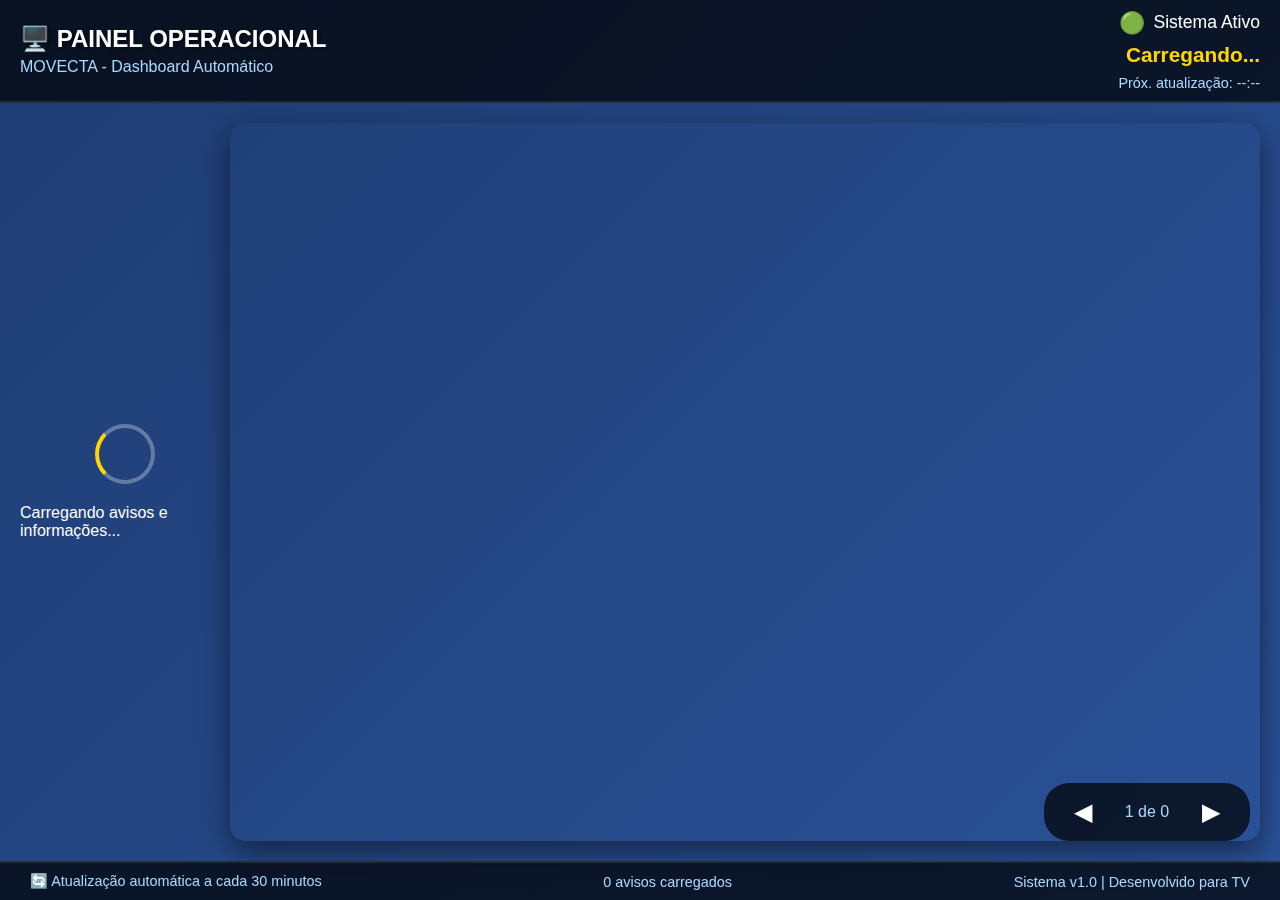
<file: index.html>
<!DOCTYPE html>
<html lang="pt-BR">
<head>
    <meta charset="UTF-8">
    <meta name="viewport" content="width=device-width, initial-scale=1.0">
    <title>Painel Digital TV - Movecta</title>
    <link rel="stylesheet" href="style.css">
</head>
<body>
    <!-- Container principal do painel -->
    <div class="painel-container">
        
        <!-- Header com informações do sistema -->
        <header class="header">
            <div class="header-left">
                <h1 class="titulo-painel">🖥️ PAINEL OPERACIONAL</h1>
                <span class="empresa">MOVECTA - Dashboard Automático</span>
            </div>
            <div class="header-right">
                <div class="status-sistema">
                    <span class="status-indicador" id="statusIndicador">🟢</span>
                    <span class="status-texto" id="statusTexto">Sistema Ativo</span>
                </div>
                <div class="data-hora">
                    <span id="dataHora">Carregando...</span>
                </div>
                <div class="proxima-atualizacao">
                    <span>Próx. atualização: <span id="proximaAtualizacao">--:--</span></span>
                </div>
            </div>
        </header>

        <!-- Container principal do carrossel -->
        <main class="carrossel-container">
            
            <!-- Loading inicial -->
            <div class="loading-container" id="loadingContainer">
                <div class="loading-spinner"></div>
                <p>Carregando avisos e informações...</p>
            </div>
            
            <!-- Container das imagens do carrossel -->
            <div class="carrossel-slides" id="carrosselSlides">
                <!-- As imagens serão inseridas aqui dinamicamente pelo JavaScript -->
            </div>
            
            <!-- Indicadores do carrossel -->
            <div class="carrossel-indicadores" id="carrosselIndicadores">
                <!-- Indicadores serão criados dinamicamente -->
            </div>
            
            <!-- Controles do carrossel (podem ser ocultados se não necessários) -->
            <div class="carrossel-controles">
                <button class="controle anterior" id="anteriorBtn">
                    <span>◀</span>
                </button>
                <div class="info-slide">
                    <span id="slideAtual">1</span> de <span id="totalSlides">0</span>
                </div>
                <button class="controle proximo" id="proximoBtn">
                    <span>▶</span>
                </button>
            </div>
            
        </main>

        <!-- Footer com informações adicionais -->
        <footer class="footer">
            <div class="footer-left">
                <span>🔄 Atualização automática a cada 30 minutos</span>
            </div>
            <div class="footer-center">
                <span id="totalAvisos">0 avisos carregados</span>
            </div>
            <div class="footer-right">
                <span>Sistema v1.0 | Desenvolvido para TV</span>
            </div>
        </footer>

    </div>

    <!-- Mensagem quando não há avisos -->
    <div class="sem-avisos" id="semAvisos" style="display: none;">
        <div class="sem-avisos-content">
            <h2>📭 Nenhum aviso disponível</h2>
            <p>Aguardando captura de dados...</p>
            <div class="loading-spinner"></div>
        </div>
    </div>

    <!-- Scripts -->
    <script src="script.js"></script>
</body>
</html>
</file>
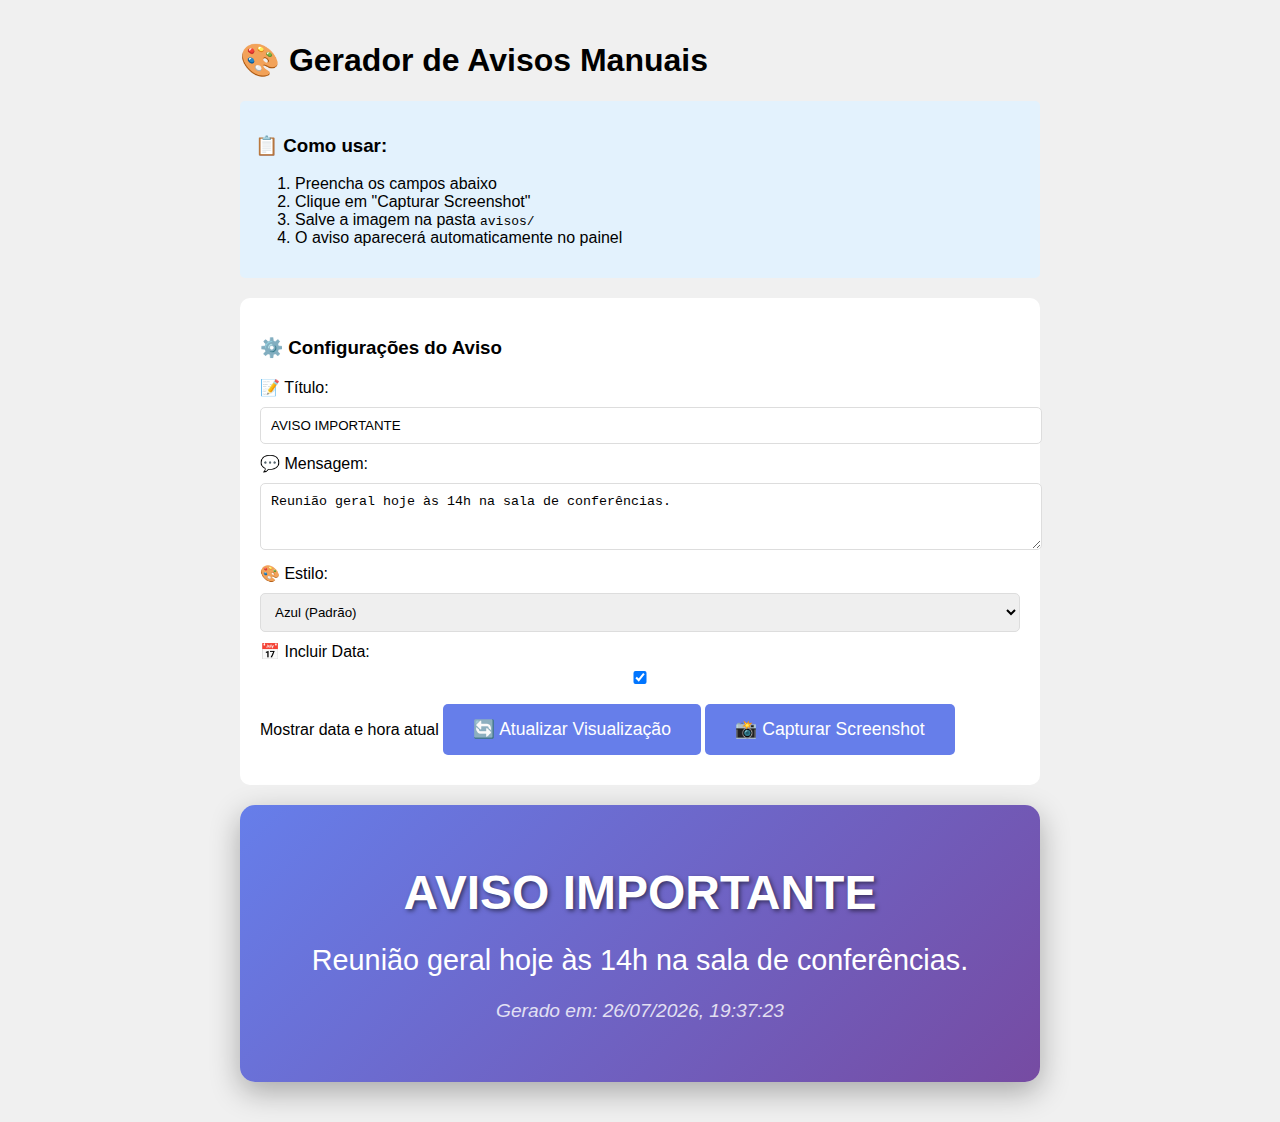
<file: avisos/exemplo_aviso_manual.html>
<!DOCTYPE html>
<html lang="pt-BR">
<head>
    <meta charset="UTF-8">
    <meta name="viewport" content="width=device-width, initial-scale=1.0">
    <title>Gerador de Avisos Manuais</title>
    <style>
        body { 
            font-family: Arial, sans-serif; 
            max-width: 800px; 
            margin: 0 auto; 
            padding: 20px; 
            background: #f0f0f0; 
        }
        .aviso-container {
            background: linear-gradient(135deg, #667eea 0%, #764ba2 100%);
            padding: 60px 40px;
            border-radius: 15px;
            text-align: center;
            color: white;
            margin: 20px 0;
            box-shadow: 0 10px 30px rgba(0,0,0,0.3);
        }
        .aviso-titulo {
            font-size: 3em;
            font-weight: bold;
            margin-bottom: 20px;
            text-shadow: 2px 2px 4px rgba(0,0,0,0.5);
        }
        .aviso-texto {
            font-size: 1.8em;
            margin-bottom: 20px;
            line-height: 1.4;
        }
        .aviso-data {
            font-size: 1.2em;
            opacity: 0.8;
            font-style: italic;
        }
        .controles {
            background: white;
            padding: 20px;
            border-radius: 10px;
            margin-bottom: 20px;
        }
        input, select, textarea {
            width: 100%;
            padding: 10px;
            margin: 10px 0;
            border-radius: 5px;
            border: 1px solid #ddd;
        }
        button {
            background: #667eea;
            color: white;
            border: none;
            padding: 15px 30px;
            border-radius: 5px;
            cursor: pointer;
            font-size: 1.1em;
            margin: 10px 0;
        }
        button:hover { background: #5a6fd8; }
        .instrucoes {
            background: #e3f2fd;
            padding: 15px;
            border-radius: 5px;
            margin-bottom: 20px;
        }
    </style>
</head>
<body>
    <h1>🎨 Gerador de Avisos Manuais</h1>
    
    <div class="instrucoes">
        <h3>📋 Como usar:</h3>
        <ol>
            <li>Preencha os campos abaixo</li>
            <li>Clique em "Capturar Screenshot"</li>
            <li>Salve a imagem na pasta <code>avisos/</code></li>
            <li>O aviso aparecerá automaticamente no painel</li>
        </ol>
    </div>

    <div class="controles">
        <h3>⚙️ Configurações do Aviso</h3>
        
        <label>📝 Título:</label>
        <input type="text" id="titulo" value="AVISO IMPORTANTE" placeholder="Digite o título do aviso">
        
        <label>💬 Mensagem:</label>
        <textarea id="mensagem" rows="3" placeholder="Digite a mensagem do aviso">Reunião geral hoje às 14h na sala de conferências.</textarea>
        
        <label>🎨 Estilo:</label>
        <select id="estilo">
            <option value="azul">Azul (Padrão)</option>
            <option value="verde">Verde (Sucesso)</option>
            <option value="laranja">Laranja (Atenção)</option>
            <option value="vermelho">Vermelho (Urgente)</option>
            <option value="roxo">Roxo (Informativo)</option>
        </select>
        
        <label>📅 Incluir Data:</label>
        <input type="checkbox" id="incluirData" checked> Mostrar data e hora atual
        
        <button onclick="atualizarAviso()">🔄 Atualizar Visualização</button>
        <button onclick="capturarScreenshot()">📸 Capturar Screenshot</button>
    </div>

    <!-- Preview do aviso -->
    <div id="avisoPreview" class="aviso-container">
        <div class="aviso-titulo">AVISO IMPORTANTE</div>
        <div class="aviso-texto">Reunião geral hoje às 14h na sala de conferências.</div>
        <div class="aviso-data">Gerado em: <span id="dataAtual"></span></div>
    </div>

    <script>
        // Atualizar data
        function atualizarData() {
            const agora = new Date();
            document.getElementById('dataAtual').textContent = 
                agora.toLocaleString('pt-BR');
        }

        // Estilos dos avisos
        const estilos = {
            azul: 'linear-gradient(135deg, #667eea 0%, #764ba2 100%)',
            verde: 'linear-gradient(135deg, #56ab2f 0%, #a8e6cf 100%)',
            laranja: 'linear-gradient(135deg, #ff7e5f 0%, #feb47b 100%)',
            vermelho: 'linear-gradient(135deg, #ff416c 0%, #ff4b2b 100%)',
            roxo: 'linear-gradient(135deg, #a8edea 0%, #fed6e3 100%)'
        };

        // Atualizar preview do aviso
        function atualizarAviso() {
            const titulo = document.getElementById('titulo').value || 'AVISO IMPORTANTE';
            const mensagem = document.getElementById('mensagem').value || 'Digite sua mensagem aqui';
            const estilo = document.getElementById('estilo').value;
            const incluirData = document.getElementById('incluirData').checked;
            
            const preview = document.getElementById('avisoPreview');
            
            // Atualizar conteúdo
            preview.querySelector('.aviso-titulo').textContent = titulo;
            preview.querySelector('.aviso-texto').textContent = mensagem;
            
            // Mostrar/esconder data
            const dataElement = preview.querySelector('.aviso-data');
            dataElement.style.display = incluirData ? 'block' : 'none';
            
            // Aplicar estilo
            preview.style.background = estilos[estilo];
            
            atualizarData();
        }

        // Capturar screenshot (simulação - usuário deve usar ferramenta do sistema)
        function capturarScreenshot() {
            alert(`📸 Para capturar o screenshot:

Windows:
• Use a Ferramenta de Captura (Win + Shift + S)
• Selecione apenas o aviso colorido
• Salve na pasta 'avisos/' como 'aviso_manual_${Date.now()}.png'

Ou:
• Clique com botão direito sobre o aviso
• "Inspecionar elemento" 
• Botão direito no elemento do aviso
• "Capturar screenshot do nó"

O aviso aparecerá automaticamente no painel da TV! ✅`);
        }

        // Inicializar
        atualizarData();
        setInterval(atualizarData, 1000);
        
        // Atualizar preview quando campos mudarem
        document.getElementById('titulo').addEventListener('input', atualizarAviso);
        document.getElementById('mensagem').addEventListener('input', atualizarAviso);
        document.getElementById('estilo').addEventListener('change', atualizarAviso);
        document.getElementById('incluirData').addEventListener('change', atualizarAviso);
        
        // Atalhos de teclado
        document.addEventListener('keydown', function(e) {
            if (e.ctrlKey && e.key === 'Enter') {
                capturarScreenshot();
            }
        });
        
        console.log('🎨 Gerador de avisos carregado! Ctrl+Enter para capturar.');
    </script>
</body>
</html>
</file>
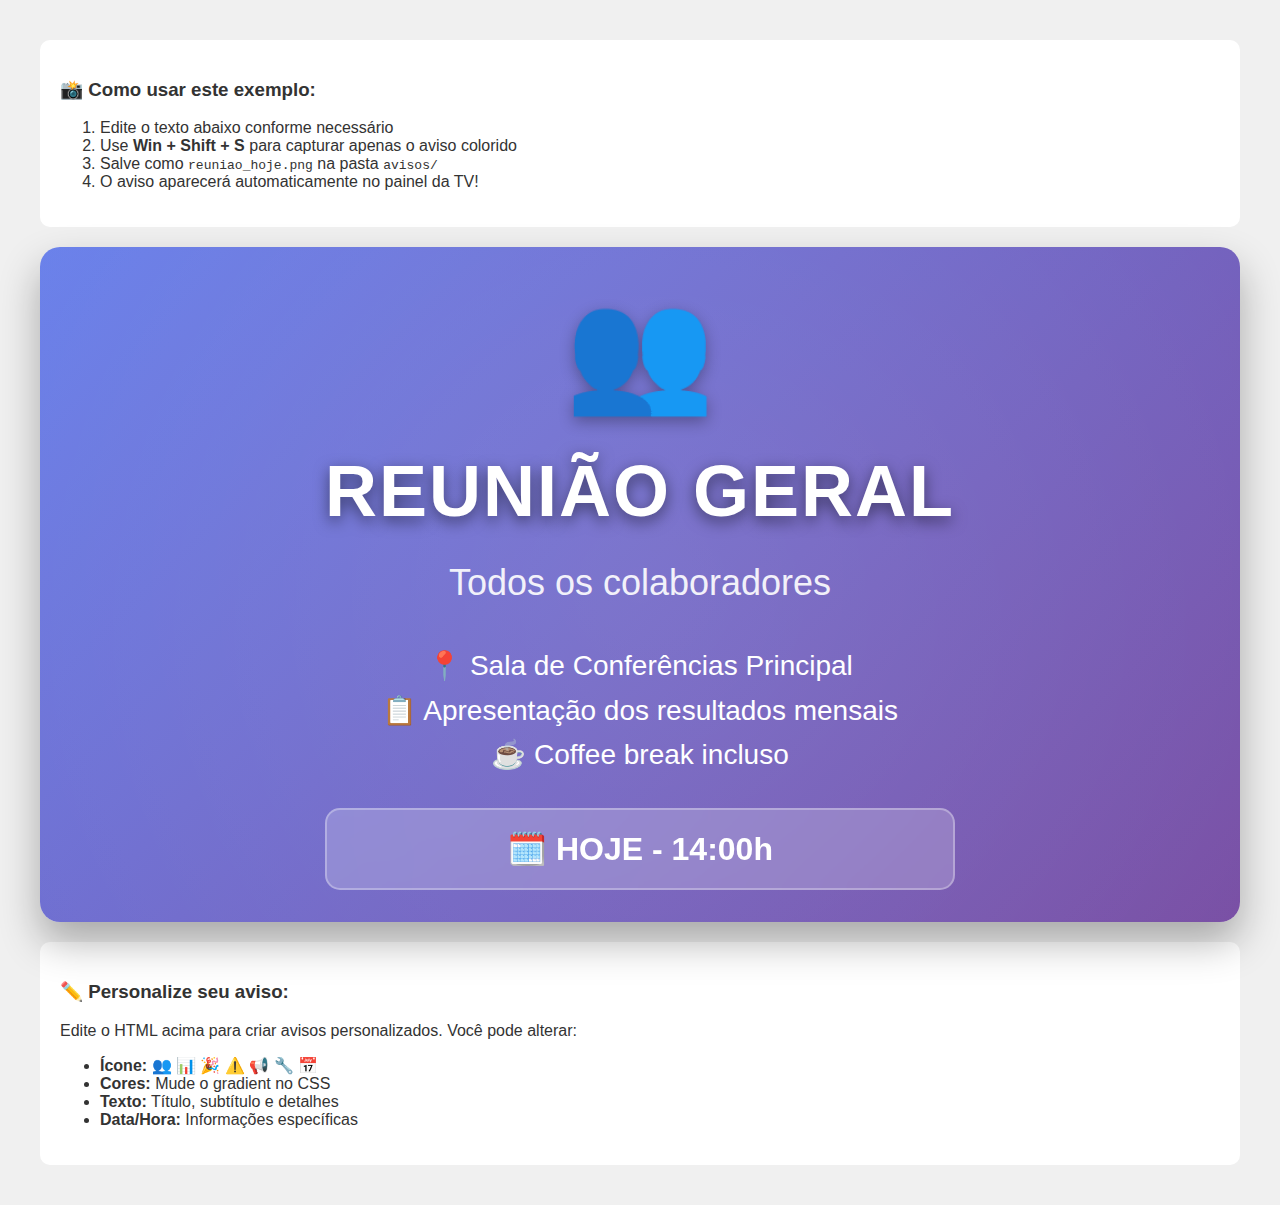
<file: avisos/exemplo_aviso_reuniao.html>
<!DOCTYPE html>
<html lang="pt-BR">
<head>
    <meta charset="UTF-8">
    <meta name="viewport" content="width=device-width, initial-scale=1.0">
    <title>Exemplo - Aviso de Reunião</title>
    <style>
        body { 
            margin: 0; 
            padding: 20px; 
            font-family: 'Segoe UI', Arial, sans-serif; 
            background: #f0f0f0;
        }
        
        .aviso {
            width: 1200px;
            height: 675px;
            background: linear-gradient(135deg, #667eea 0%, #764ba2 100%);
            display: flex;
            flex-direction: column;
            justify-content: center;
            align-items: center;
            text-align: center;
            color: white;
            border-radius: 20px;
            box-shadow: 0 20px 40px rgba(0,0,0,0.3);
            margin: 20px auto;
            position: relative;
            overflow: hidden;
        }
        
        .aviso::before {
            content: '';
            position: absolute;
            top: -50%;
            left: -50%;
            width: 200%;
            height: 200%;
            background: radial-gradient(circle, rgba(255,255,255,0.1) 0%, transparent 70%);
            animation: rotate 20s linear infinite;
        }
        
        @keyframes rotate {
            0% { transform: rotate(0deg); }
            100% { transform: rotate(360deg); }
        }
        
        .conteudo {
            position: relative;
            z-index: 2;
            padding: 40px;
        }
        
        .icone {
            font-size: 120px;
            margin-bottom: 30px;
            text-shadow: 0 5px 15px rgba(0,0,0,0.3);
        }
        
        .titulo {
            font-size: 72px;
            font-weight: bold;
            margin-bottom: 30px;
            text-shadow: 0 5px 15px rgba(0,0,0,0.5);
            letter-spacing: 2px;
        }
        
        .subtitulo {
            font-size: 36px;
            margin-bottom: 40px;
            opacity: 0.9;
            font-weight: 300;
        }
        
        .detalhes {
            font-size: 28px;
            line-height: 1.6;
            margin-bottom: 30px;
        }
        
        .data-hora {
            background: rgba(255,255,255,0.2);
            padding: 20px 40px;
            border-radius: 15px;
            font-size: 32px;
            font-weight: bold;
            backdrop-filter: blur(10px);
            border: 2px solid rgba(255,255,255,0.3);
        }
        
        .instrucoes {
            background: white;
            color: #333;
            padding: 20px;
            border-radius: 10px;
            margin: 20px;
            text-align: left;
        }
    </style>
</head>
<body>
    <div class="instrucoes">
        <h3>📸 Como usar este exemplo:</h3>
        <ol>
            <li>Edite o texto abaixo conforme necessário</li>
            <li>Use <strong>Win + Shift + S</strong> para capturar apenas o aviso colorido</li>
            <li>Salve como <code>reuniao_hoje.png</code> na pasta <code>avisos/</code></li>
            <li>O aviso aparecerá automaticamente no painel da TV!</li>
        </ol>
    </div>

    <div class="aviso">
        <div class="conteudo">
            <div class="icone">👥</div>
            <div class="titulo">REUNIÃO GERAL</div>
            <div class="subtitulo">Todos os colaboradores</div>
            <div class="detalhes">
                📍 Sala de Conferências Principal<br>
                📋 Apresentação dos resultados mensais<br>
                ☕ Coffee break incluso
            </div>
            <div class="data-hora">
                🗓️ HOJE - 14:00h
            </div>
        </div>
    </div>

    <div class="instrucoes">
        <h3>✏️ Personalize seu aviso:</h3>
        <p>Edite o HTML acima para criar avisos personalizados. Você pode alterar:</p>
        <ul>
            <li><strong>Ícone:</strong> 👥 📊 🎉 ⚠️ 📢 🔧 📅</li>
            <li><strong>Cores:</strong> Mude o gradient no CSS</li>
            <li><strong>Texto:</strong> Título, subtítulo e detalhes</li>
            <li><strong>Data/Hora:</strong> Informações específicas</li>
        </ul>
    </div>
</body>
</html>
</file>
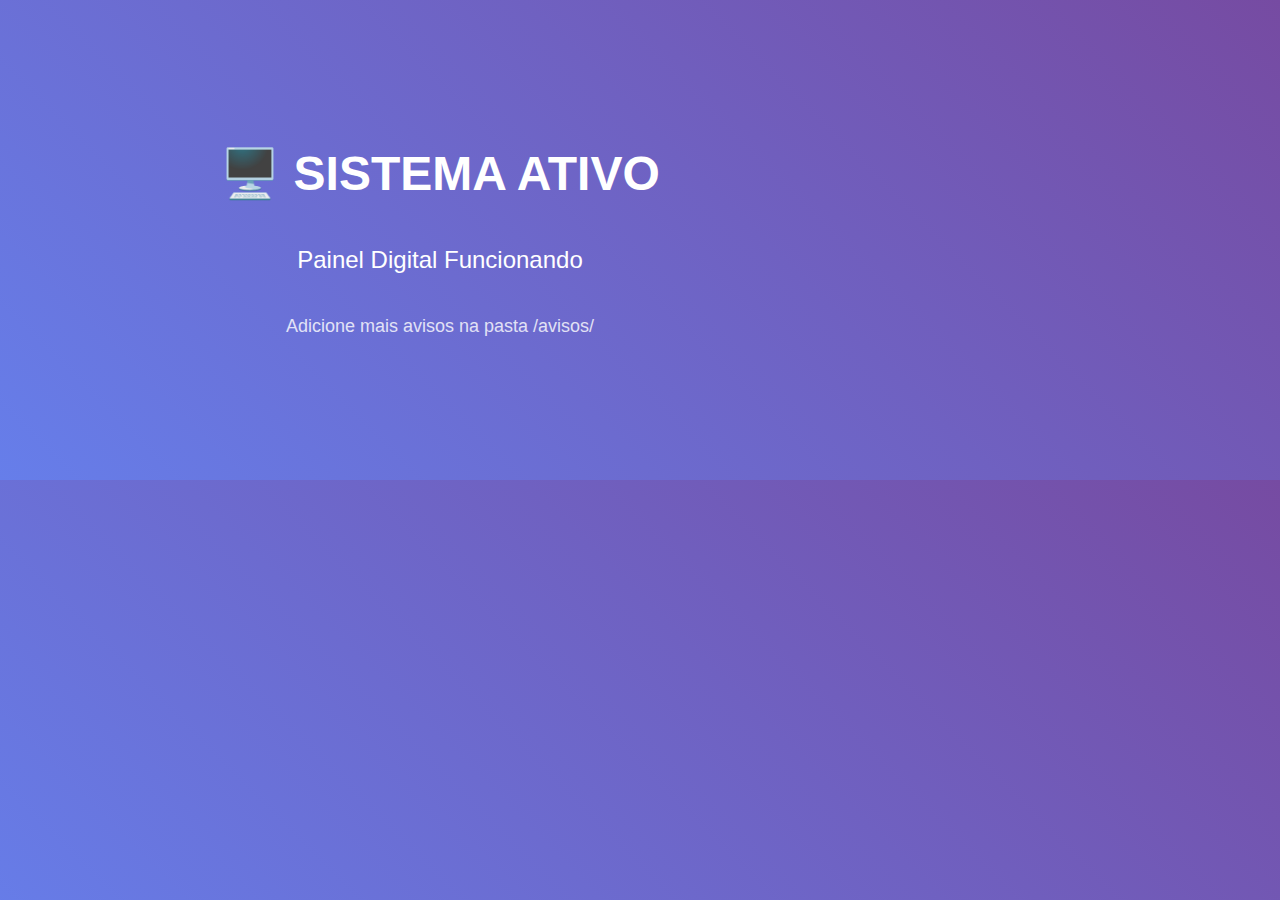
<file: avisos/gerar_aviso_teste.html>
<!DOCTYPE html>
<html><head><meta charset="UTF-8"><title>Teste</title></head>
<body style="margin:0;padding:40px;background:linear-gradient(45deg,#667eea,#764ba2);color:white;font-family:Arial;text-align:center;width:800px;height:400px;display:flex;flex-direction:column;justify-content:center;">
<h1 style="font-size:48px;margin:20px 0;">🖥️ SISTEMA ATIVO</h1>
<p style="font-size:24px;">Painel Digital Funcionando</p>
<p style="font-size:18px;opacity:0.8;">Adicione mais avisos na pasta /avisos/</p>
</body></html>
</file>
<file: style.css>
/* Reset básico e configurações globais */
* {
    margin: 0;
    padding: 0;
    box-sizing: border-box;
}

body, html {
    width: 100%;
    height: 100%;
    font-family: 'Segoe UI', Tahoma, Geneva, Verdana, sans-serif;
    background: linear-gradient(135deg, #1e3c72 0%, #2a5298 100%);
    overflow: hidden; /* Remove scrollbars para tela cheia */
    cursor: none; /* Remove cursor do mouse na TV */
}

/* Container principal */
.painel-container {
    width: 100vw;
    height: 100vh;
    display: flex;
    flex-direction: column;
    color: white;
}

/* Header do painel */
.header {
    display: flex;
    justify-content: space-between;
    align-items: center;
    padding: 15px 30px;
    background: rgba(0, 0, 0, 0.7);
    backdrop-filter: blur(10px);
    border-bottom: 2px solid rgba(255, 255, 255, 0.1);
    min-height: 80px;
}

.header-left {
    display: flex;
    flex-direction: column;
    gap: 5px;
}

.titulo-painel {
    font-size: 2em;
    font-weight: bold;
    text-shadow: 2px 2px 4px rgba(0, 0, 0, 0.5);
}

.empresa {
    font-size: 1em;
    color: #a8d8ff;
    font-weight: 300;
}

.header-right {
    display: flex;
    flex-direction: column;
    align-items: flex-end;
    gap: 8px;
    text-align: right;
}

.status-sistema {
    display: flex;
    align-items: center;
    gap: 8px;
    font-size: 1.1em;
}

.status-indicador {
    font-size: 1.2em;
    animation: pulse 2s infinite;
}

@keyframes pulse {
    0%, 100% { opacity: 1; }
    50% { opacity: 0.6; }
}

.data-hora {
    font-size: 1.3em;
    font-weight: bold;
    color: #FFD700;
}

.proxima-atualizacao {
    font-size: 0.9em;
    color: #a8d8ff;
}

/* Container principal do carrossel */
.carrossel-container {
    flex: 1;
    position: relative;
    display: flex;
    align-items: center;
    justify-content: center;
    padding: 20px;
}

/* Loading */
.loading-container {
    display: flex;
    flex-direction: column;
    align-items: center;
    gap: 20px;
    color: white;
}

.loading-spinner {
    width: 60px;
    height: 60px;
    border: 4px solid rgba(255, 255, 255, 0.3);
    border-left: 4px solid #FFD700;
    border-radius: 50%;
    animation: spin 1s linear infinite;
}

@keyframes spin {
    0% { transform: rotate(0deg); }
    100% { transform: rotate(360deg); }
}

/* Slides do carrossel */
.carrossel-slides {
    width: 100%;
    height: 100%;
    position: relative;
    border-radius: 15px;
    overflow: hidden;
    box-shadow: 0 10px 30px rgba(0, 0, 0, 0.5);
}

.slide {
    position: absolute;
    top: 0;
    left: 0;
    width: 100%;
    height: 100%;
    opacity: 0;
    transition: opacity 1s ease-in-out;
    display: flex;
    align-items: center;
    justify-content: center;
}

.slide.ativo {
    opacity: 1;
}

.slide img {
    max-width: 100%;
    max-height: 100%;
    object-fit: contain;
    border-radius: 10px;
    box-shadow: 0 5px 20px rgba(0, 0, 0, 0.3);
}

/* Aviso manual (para imagens adicionadas manualmente) */
.aviso-manual {
    background: linear-gradient(135deg, #667eea 0%, #764ba2 100%);
    padding: 40px;
    border-radius: 15px;
    text-align: center;
    color: white;
    font-size: 2em;
    text-shadow: 2px 2px 4px rgba(0, 0, 0, 0.5);
}

/* Indicadores do carrossel */
.carrossel-indicadores {
    position: absolute;
    bottom: 20px;
    left: 50%;
    transform: translateX(-50%);
    display: flex;
    gap: 10px;
}

.indicador {
    width: 12px;
    height: 12px;
    border-radius: 50%;
    background: rgba(255, 255, 255, 0.5);
    cursor: pointer;
    transition: all 0.3s ease;
}

.indicador.ativo {
    background: #FFD700;
    transform: scale(1.2);
}

/* Controles do carrossel */
.carrossel-controles {
    position: absolute;
    bottom: 20px;
    right: 30px;
    display: flex;
    align-items: center;
    gap: 15px;
    background: rgba(0, 0, 0, 0.7);
    padding: 10px 20px;
    border-radius: 25px;
    backdrop-filter: blur(10px);
}

.controle {
    background: none;
    border: none;
    color: white;
    font-size: 1.5em;
    cursor: pointer;
    padding: 5px 10px;
    border-radius: 5px;
    transition: all 0.3s ease;
}

.controle:hover {
    background: rgba(255, 255, 255, 0.2);
}

.info-slide {
    color: #a8d8ff;
    font-size: 1em;
    min-width: 60px;
    text-align: center;
}

/* Footer */
.footer {
    display: flex;
    justify-content: space-between;
    align-items: center;
    padding: 10px 30px;
    background: rgba(0, 0, 0, 0.7);
    backdrop-filter: blur(10px);
    border-top: 2px solid rgba(255, 255, 255, 0.1);
    font-size: 0.9em;
    color: #a8d8ff;
}

/* Mensagem quando não há avisos */
.sem-avisos {
    position: fixed;
    top: 0;
    left: 0;
    width: 100%;
    height: 100%;
    display: flex;
    align-items: center;
    justify-content: center;
    background: linear-gradient(135deg, #1e3c72 0%, #2a5298 100%);
    color: white;
    z-index: 1000;
}

.sem-avisos-content {
    text-align: center;
    padding: 40px;
}

.sem-avisos-content h2 {
    font-size: 3em;
    margin-bottom: 20px;
    text-shadow: 2px 2px 4px rgba(0, 0, 0, 0.5);
}

.sem-avisos-content p {
    font-size: 1.5em;
    margin-bottom: 30px;
    color: #a8d8ff;
}

/* Responsividade para diferentes tamanhos de TV */
@media screen and (max-width: 1366px) {
    .titulo-painel {
        font-size: 1.5em;
    }
    
    .header {
        padding: 10px 20px;
        min-height: 60px;
    }
    
    .sem-avisos-content h2 {
        font-size: 2em;
    }
}

@media screen and (max-width: 1024px) {
    .header {
        flex-direction: column;
        gap: 10px;
        text-align: center;
    }
    
    .header-right {
        align-items: center;
    }
    
    .controle {
        font-size: 1.2em;
    }
}

/* Efeitos visuais adicionais */
.painel-container::before {
    content: '';
    position: fixed;
    top: 0;
    left: 0;
    width: 100%;
    height: 100%;
    background: url('data:image/svg+xml,<svg xmlns="http://www.w3.org/2000/svg" viewBox="0 0 100 100"><circle cx="50" cy="50" r="2" fill="rgba(255,255,255,0.1)"/></svg>') repeat;
    background-size: 100px 100px;
    animation: float 20s ease-in-out infinite;
    pointer-events: none;
    z-index: -1;
}

@keyframes float {
    0%, 100% { transform: translate(0, 0); }
    33% { transform: translate(10px, -10px); }
    66% { transform: translate(-10px, 10px); }
}

/* Animação de entrada para slides */
.slide.entrada {
    animation: slideIn 1s ease-out forwards;
}

@keyframes slideIn {
    from {
        opacity: 0;
        transform: translateY(30px);
    }
    to {
        opacity: 1;
        transform: translateY(0);
    }
}
</file>
